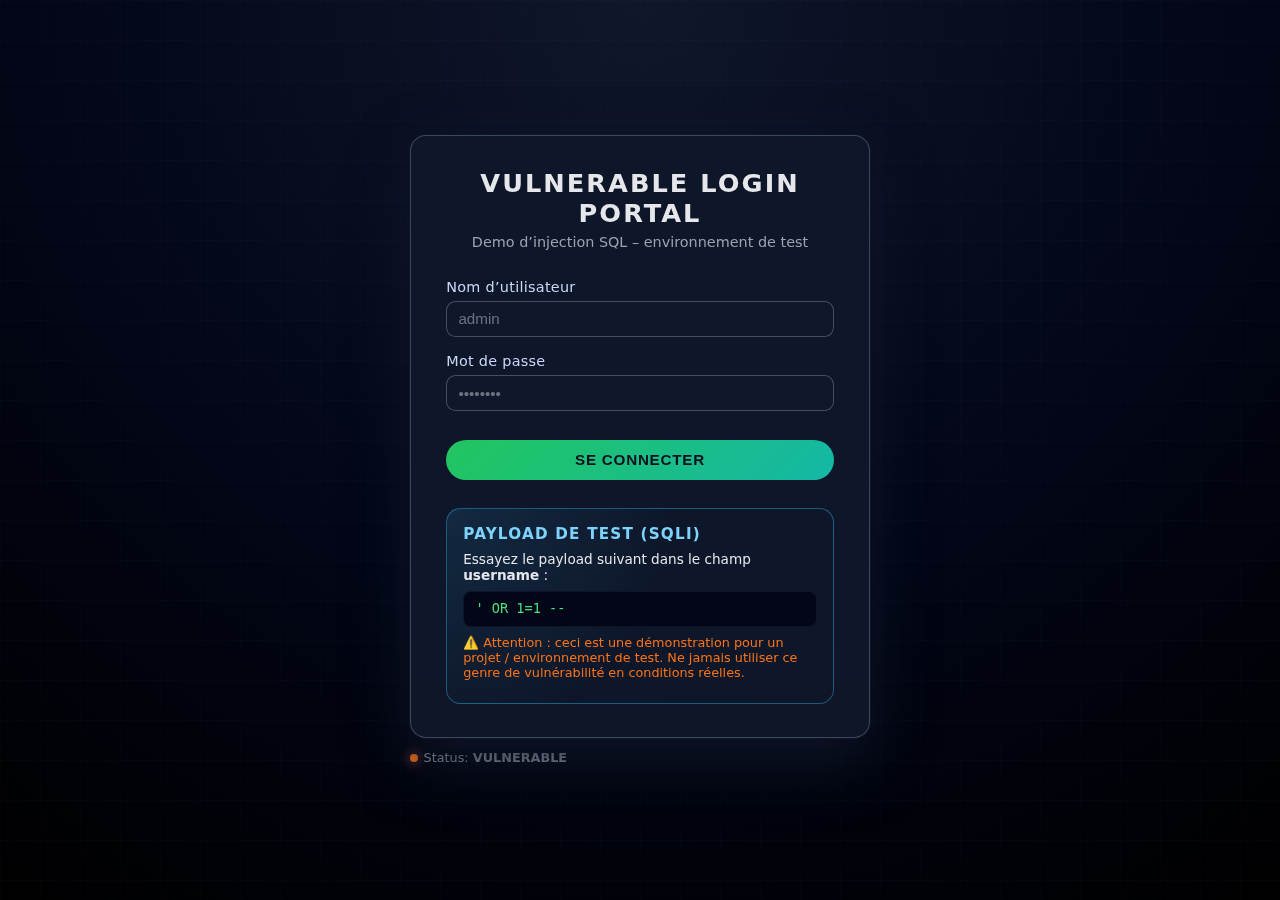
<file: vuln-web/templates/index.html>
<!DOCTYPE html>
<html lang="fr">
<head>
    <meta charset="UTF-8" />
    <title>Login (vulnerable)</title>
    <meta name="viewport" content="width=device-width, initial-scale=1.0" />
    <link rel="stylesheet" href="style.css" />
</head>
<body>
    <div class="bg-grid"></div>

    <div class="login-wrapper">
        <div class="login-card">
            <div class="login-header">
                <h1>Vulnerable Login Portal</h1>
                <p class="subtitle">Demo d’injection SQL – environnement de test</p>
            </div>

            <form method="POST" action="/login" class="login-form">
                <div class="form-group">
                    <label for="username">Nom d’utilisateur</label>
                    <input
                        type="text"
                        id="username"
                        name="username"
                        placeholder="admin"
                        autocomplete="off"
                    />
                </div>

                <div class="form-group">
                    <label for="password">Mot de passe</label>
                    <input
                        type="password"
                        id="password"
                        name="password"
                        placeholder="••••••••"
                    />
                </div>

                <button type="submit" class="btn-primary">Se connecter</button>
            </form>

            <div class="payload-box">
                <h2>Payload de test (SQLi)</h2>
                <p>
                    Essayez le payload suivant dans le champ <strong>username</strong> :
                </p>
                <pre><code>' OR 1=1 --</code></pre>
                <p class="warning">
                    ⚠️ Attention : ceci est une démonstration pour un projet /
                    environnement de test. Ne jamais utiliser ce genre de vulnérabilité
                    en conditions réelles.
                </p>
            </div>
        </div>

        <footer class="footer">
            <span class="status-dot"></span>
            <span>Status: <strong>VULNERABLE</strong></span>
        </footer>
    </div>
</body>
</html>
</file>
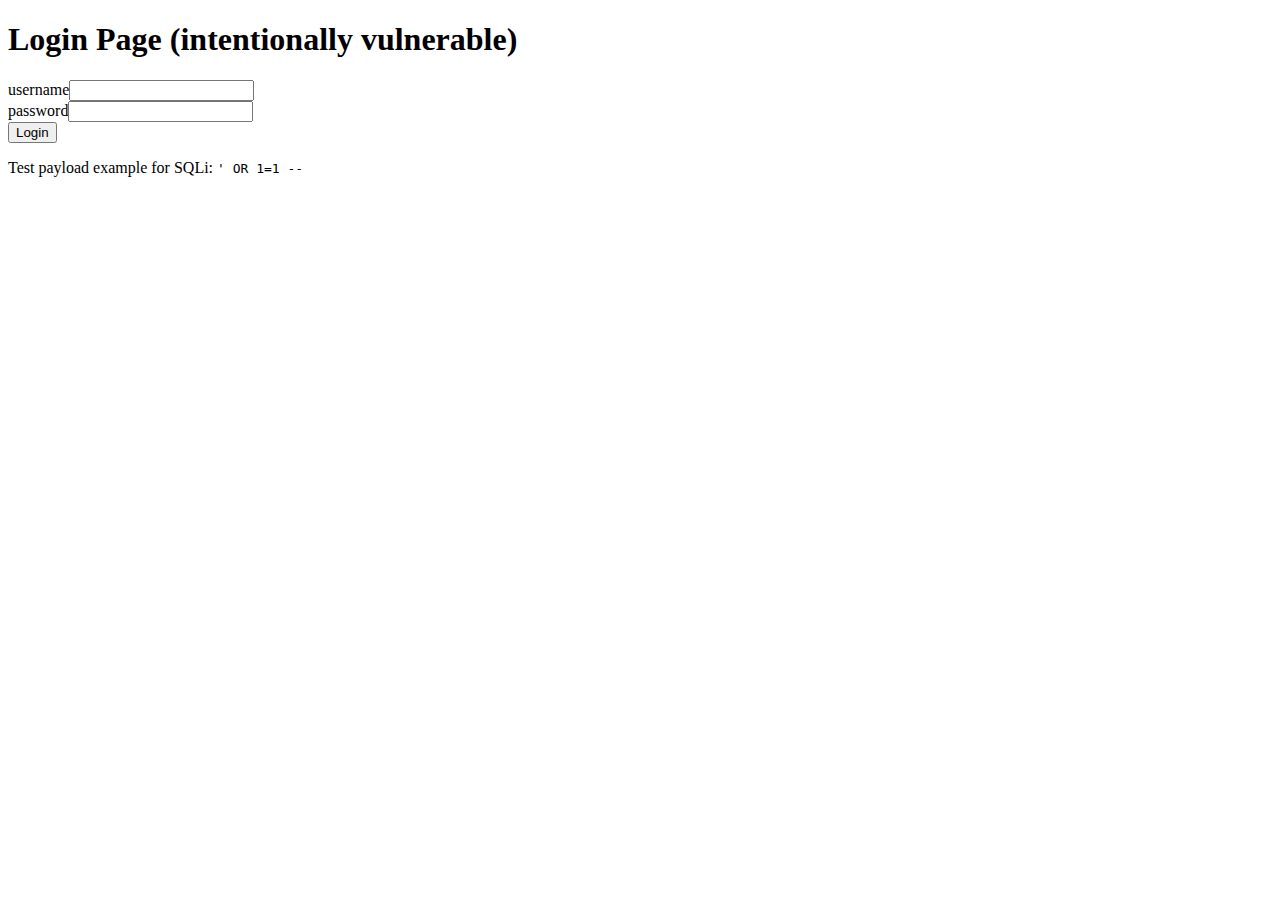
<file: sql-vuln-detection/terraform/app/templates/index.html>
<!DOCTYPE html>
<html>
    <head><title>Login (vulnerable)</title></head>
    <body>
        <h1>Login Page (intentionally vulnerable)</h1>
        <form method="POST" action="/login">
            <label>username</label><input name="username" /><br />
            <label>password</label><input name="password" /><br />
            <button type="submit">Login</button>
        </form>

        <p>Test payload example for SQLi: <code>' OR 1=1 --</code></p>
    </body>
</html>
</file>
<file: vuln-web/templates/style.css>
/* Reset rapide */
*,
*::before,
*::after {
    box-sizing: border-box;
    margin: 0;
    padding: 0;
}

html,
body {
    height: 100%;
}

body {
    font-family: system-ui, -apple-system, BlinkMacSystemFont, "Segoe UI", sans-serif;
    background: radial-gradient(circle at top, #10172a 0, #020617 55%, #000 100%);
    color: #e5e7eb;
    display: flex;
    align-items: center;
    justify-content: center;
    padding: 1.5rem;
    overflow: hidden;
}

/* Fond type grille / cyber */
.bg-grid {
    position: fixed;
    inset: 0;
    background-image:
        linear-gradient(rgba(148, 163, 184, 0.1) 1px, transparent 1px),
        linear-gradient(90deg, rgba(148, 163, 184, 0.08) 1px, transparent 1px);
    background-size: 40px 40px;
    opacity: 0.3;
    pointer-events: none;
    z-index: -1;
}

/* Wrapper général */
.login-wrapper {
    width: 100%;
    max-width: 460px;
}

/* Carte principale */
.login-card {
    background: rgba(15, 23, 42, 0.95);
    border-radius: 1rem;
    border: 1px solid rgba(148, 163, 184, 0.35);
    box-shadow:
        0 24px 60px rgba(15, 23, 42, 0.9),
        0 0 0 1px rgba(15, 23, 42, 0.8);
    padding: 2rem 2.2rem 2.1rem;
    backdrop-filter: blur(12px);
}

/* Header */
.login-header {
    text-align: center;
    margin-bottom: 1.8rem;
}

.login-header h1 {
    font-size: 1.6rem;
    letter-spacing: 0.08em;
    text-transform: uppercase;
    color: #e5e7eb;
}

.subtitle {
    font-size: 0.9rem;
    color: #9ca3af;
    margin-top: 0.4rem;
}

/* Formulaire */
.login-form {
    display: flex;
    flex-direction: column;
    gap: 1rem;
    margin-bottom: 1.8rem;
}

.form-group {
    display: flex;
    flex-direction: column;
    gap: 0.35rem;
}

label {
    font-size: 0.9rem;
    color: #cbd5f5;
    letter-spacing: 0.02em;
}

input[type="text"],
input[type="password"] {
    background: rgba(15, 23, 42, 0.9);
    border-radius: 0.6rem;
    border: 1px solid rgba(75, 85, 99, 0.9);
    padding: 0.55rem 0.7rem;
    font-size: 0.95rem;
    color: #e5e7eb;
    outline: none;
    transition: border-color 0.18s ease, box-shadow 0.18s ease, background 0.18s ease;
}

input[type="text"]::placeholder,
input[type="password"]::placeholder {
    color: #6b7280;
}

input[type="text"]:focus,
input[type="password"]:focus {
    border-color: #38bdf8;
    box-shadow: 0 0 0 1px rgba(56, 189, 248, 0.6);
    background: rgba(15, 23, 42, 1);
}

/* Bouton */
.btn-primary {
    margin-top: 0.8rem;
    width: 100%;
    padding: 0.7rem 1rem;
    border-radius: 999px;
    border: none;
    background: linear-gradient(135deg, #22c55e, #14b8a6);
    color: #0b1120;
    font-weight: 600;
    font-size: 0.95rem;
    letter-spacing: 0.05em;
    text-transform: uppercase;
    cursor: pointer;
    transition: transform 0.12s ease, box-shadow 0.12s ease, filter 0.12s ease;
}

.btn-primary:hover {
    transform: translateY(-1px);
    box-shadow: 0 12px 28px rgba(16, 185, 129, 0.55);
    filter: brightness(1.05);
}

.btn-primary:active {
    transform: translateY(0);
    box-shadow: none;
}

/* Encadré payload SQLi */
.payload-box {
    border-radius: 0.9rem;
    border: 1px solid rgba(56, 189, 248, 0.4);
    background: radial-gradient(circle at top left, rgba(56, 189, 248, 0.12), transparent 55%);
    padding: 1rem 1rem 0.95rem;
    font-size: 0.85rem;
    color: #e5e7eb;
}

.payload-box h2 {
    font-size: 0.95rem;
    text-transform: uppercase;
    letter-spacing: 0.08em;
    color: #7dd3fc;
    margin-bottom: 0.5rem;
}

.payload-box p {
    margin-bottom: 0.45rem;
}

.payload-box pre {
    background: #020617;
    border-radius: 0.5rem;
    padding: 0.55rem 0.7rem;
    font-family: "Fira Code", "JetBrains Mono", ui-monospace, SFMono-Regular, Menlo,
        Monaco, Consolas, "Liberation Mono", "Courier New", monospace;
    font-size: 0.85rem;
    overflow-x: auto;
    margin-bottom: 0.5rem;
    border: 1px solid rgba(15, 23, 42, 0.9);
}

.payload-box code {
    color: #4ade80;
}

.warning {
    color: #f97316;
    font-size: 0.8rem;
}

/* Footer / status */
.footer {
    margin-top: 0.75rem;
    display: flex;
    align-items: center;
    gap: 0.35rem;
    font-size: 0.8rem;
    color: #9ca3af;
}

.status-dot {
    width: 8px;
    height: 8px;
    border-radius: 999px;
    background: #f97316;
    box-shadow: 0 0 12px rgba(248, 113, 113, 0.85);
}

/* Responsive */
@media (max-width: 480px) {
    .login-card {
        padding: 1.6rem 1.3rem 1.7rem;
    }

    .login-header h1 {
        font-size: 1.4rem;
    }
}
</file>
